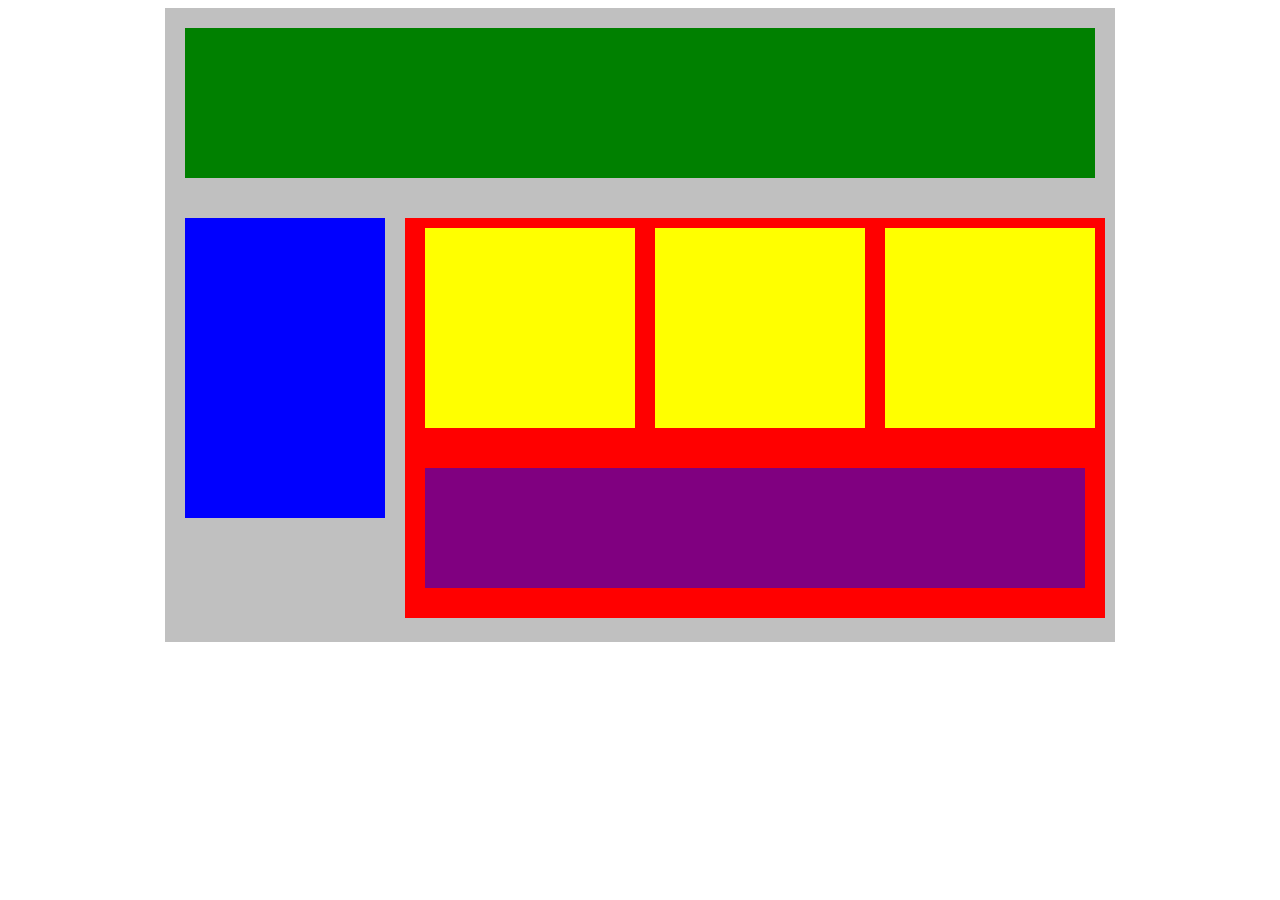
<file: index.html>
<!DOCTYPE html>
<html lang="en">
<head>
    <title>Position Practice</title>
    <link rel="stylesheet" type="text/css" href="style.css">
</head>
<body>
    <div class="container">
        <div class="top-nav"></div>
        <div class="side-nav"></div>
        <div class="main">
            <div class="sub-content"></div>
            <div class="sub-content"></div>
            <div class="sub-content"></div>
            <div id="advertisement"></div>
        </div>
    </div>
</body>
</html>
</file>
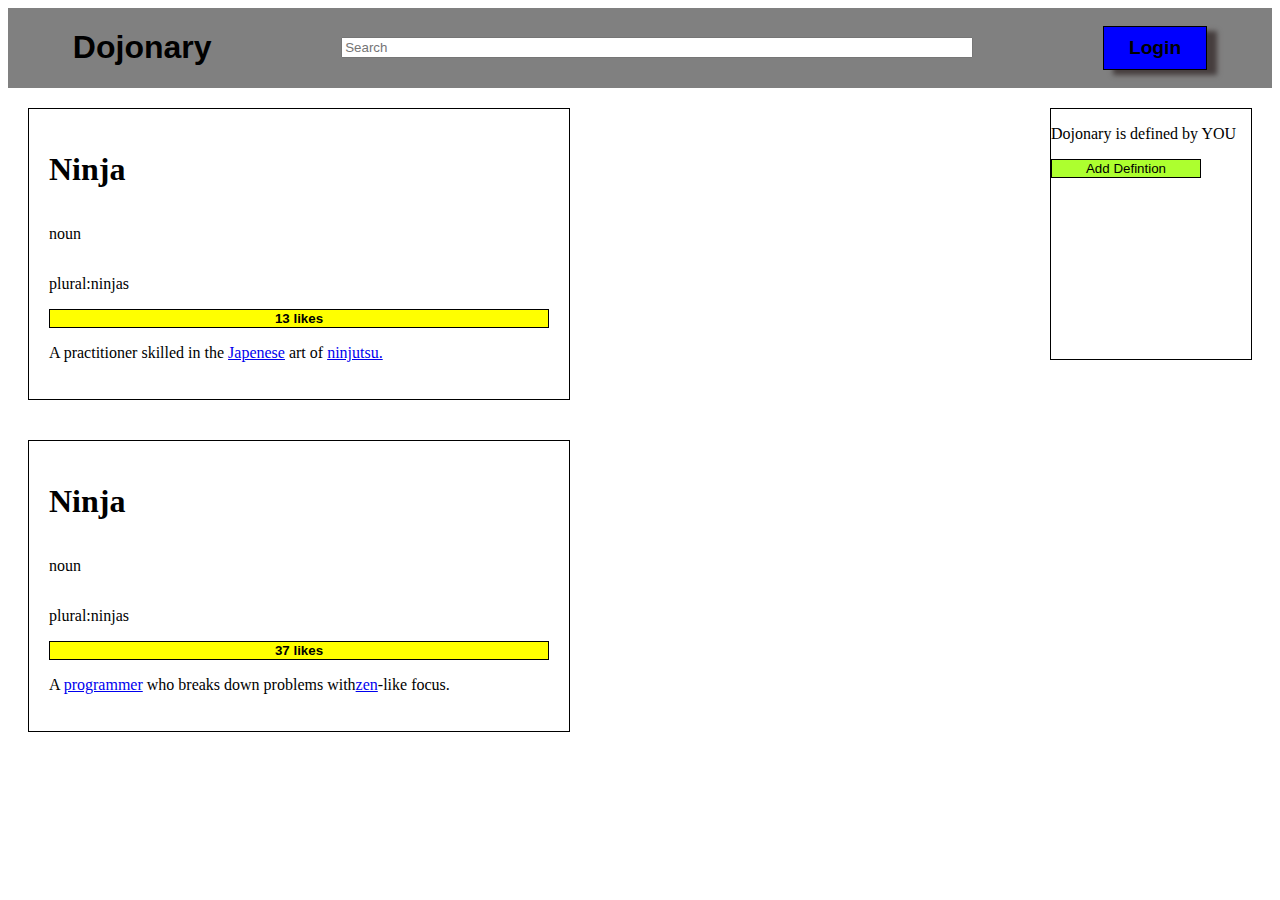
<file: btnclkr.html>
<!DOCTYPE html>
<html lang="en">
<head>
    <meta charset="UTF-8">
    <meta http-equiv="X-UA-Compatible" content="IE=edge">
    <meta name="viewport" content="width=device-width, initial-scale=1.0">
    <title>Button Clicker Assignment</title>
    <link rel="stylesheet" href="btnclkr.css">
</head>
<body>
    <div class="nav-bar">
        <h1>Dojonary</h1>
        <input type="search" placeholder="Search">
        <button onclick="change(this)"> Login</button>
    </div>
    <div class="ninja-definitions">
        <div class="ninja-definition-1">
            <h1>Ninja</h1>
            <p>noun</p>
            <p>plural:ninjas</p>
            <button id="likes" onclick="alert('A ninja liked this post')">13 likes</button>        
            <div class="def1">
                <p>A practitioner skilled in the <a href="#">Japenese</a> art of <a href="#">ninjutsu.</a> </p>
        </div>
    </div>
        <div class="add-definition">
            <p>Dojonary is defined by YOU</p>
            <button onclick="hide(this)">Add Defintion</button>
        </div>
        </div>
        <div class="ninja-definition-1">
            <h1>Ninja</h1>
            <p>noun</p>
            <p>plural:ninjas</p>
            <button class="likes" onclick="alert('A ninja liked this post')">37 likes</button>        
            <div class="def1">
                <p>A <a href="#">programmer</a> who breaks down problems with<a href="#">zen</a>-like focus.</p>
        </div>
    </div>


    <script src="btnclkr.js"></script>
</body>
</html>
</file>
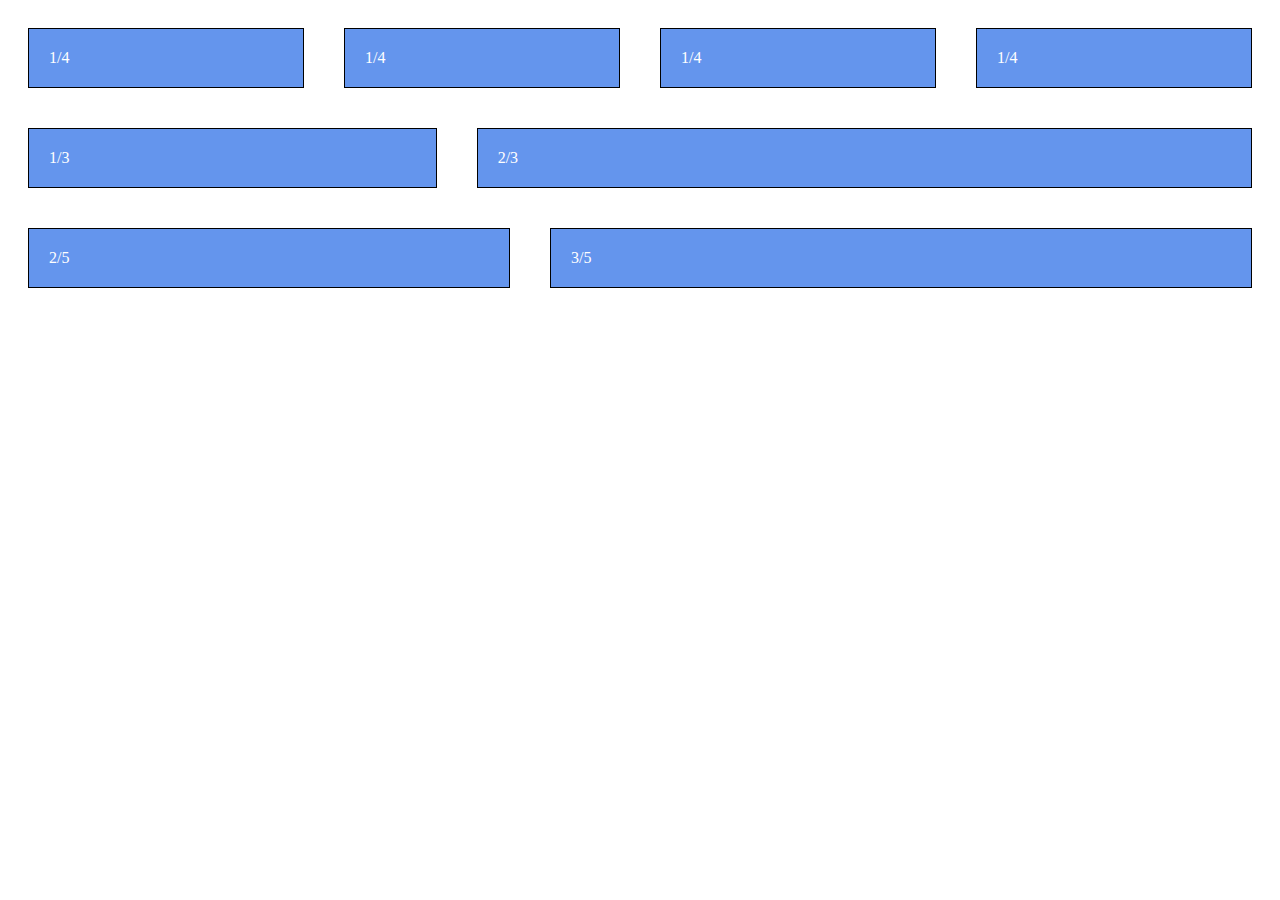
<file: flexcolumn.html>
<!DOCTYPE html>
<html lang="en">
<head>
    <meta charset="UTF-8">
    <meta http-equiv="X-UA-Compatible" content="IE=edge">
    <meta name="viewport" content="width=device-width, initial-scale=1.0">
    <title>Flexible Columns Assignment</title>
    <link rel="stylesheet" href="flexcolumn.css">
</head>
<body>
    <div class="row">
        <div class="col">1/4</div>
        <div class="col">1/4</div>
        <div class="col">1/4</div>
        <div class="col">1/4</div>
    </div>
    <div class="row">
        <div class="col">1/3</div> 
        <div class="col-2">2/3</div>
    </div>
    <div class="row">
        <div class="col-2">2/5</div>
        <div class="col-3">3/5</div>
    </div>
    
    
    
</body>
</html>
</file>
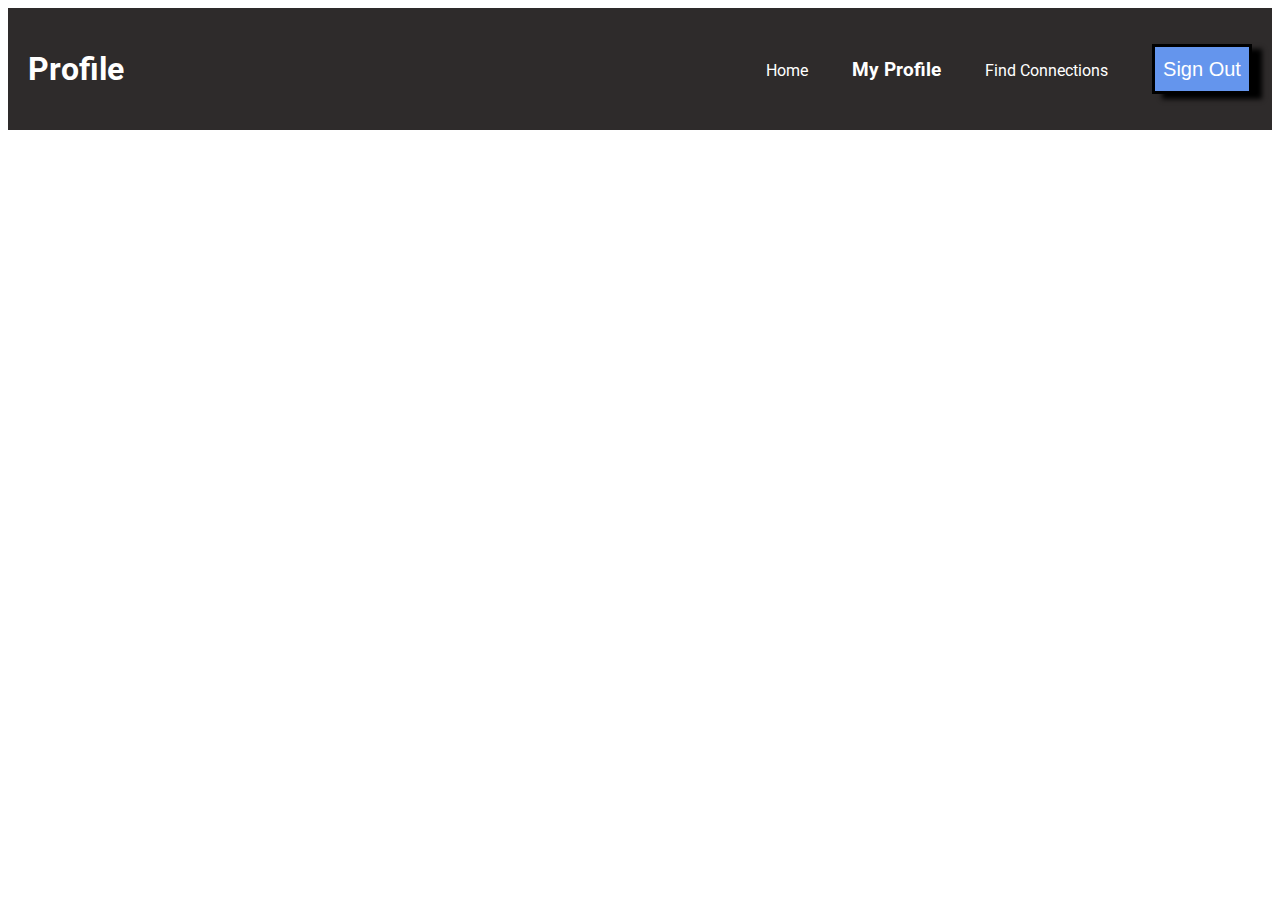
<file: flexnavbar.html>
<!DOCTYPE html>
<html lang="en">
<head>
    <meta charset="UTF-8">
    <meta http-equiv="X-UA-Compatible" content="IE=edge">
    <meta name="viewport" content="width=device-width, initial-scale=1.0">
    <title>Flex Navbar Assignment</title>
    <link rel="stylesheet" href="flexnavbar.css">
    <link href="https://fonts.googleapis.com/css2?family=Roboto:wght@500&display=swap" rel="stylesheet"> 
</head>
<body>
    <div class="nav">
        <h1 class="nav-title">Profile</h1>
        <ul class="nav-links">
            <li><a href="#">Home</a></li>
            <li><a href="#" class="active">My Profile</a></li>
            <li><a href="#">Find Connections</a></li>
            <li><button class="btn">Sign Out</button></li>
        </ul>
    </div>
    
    
</body>
</html>
</file>
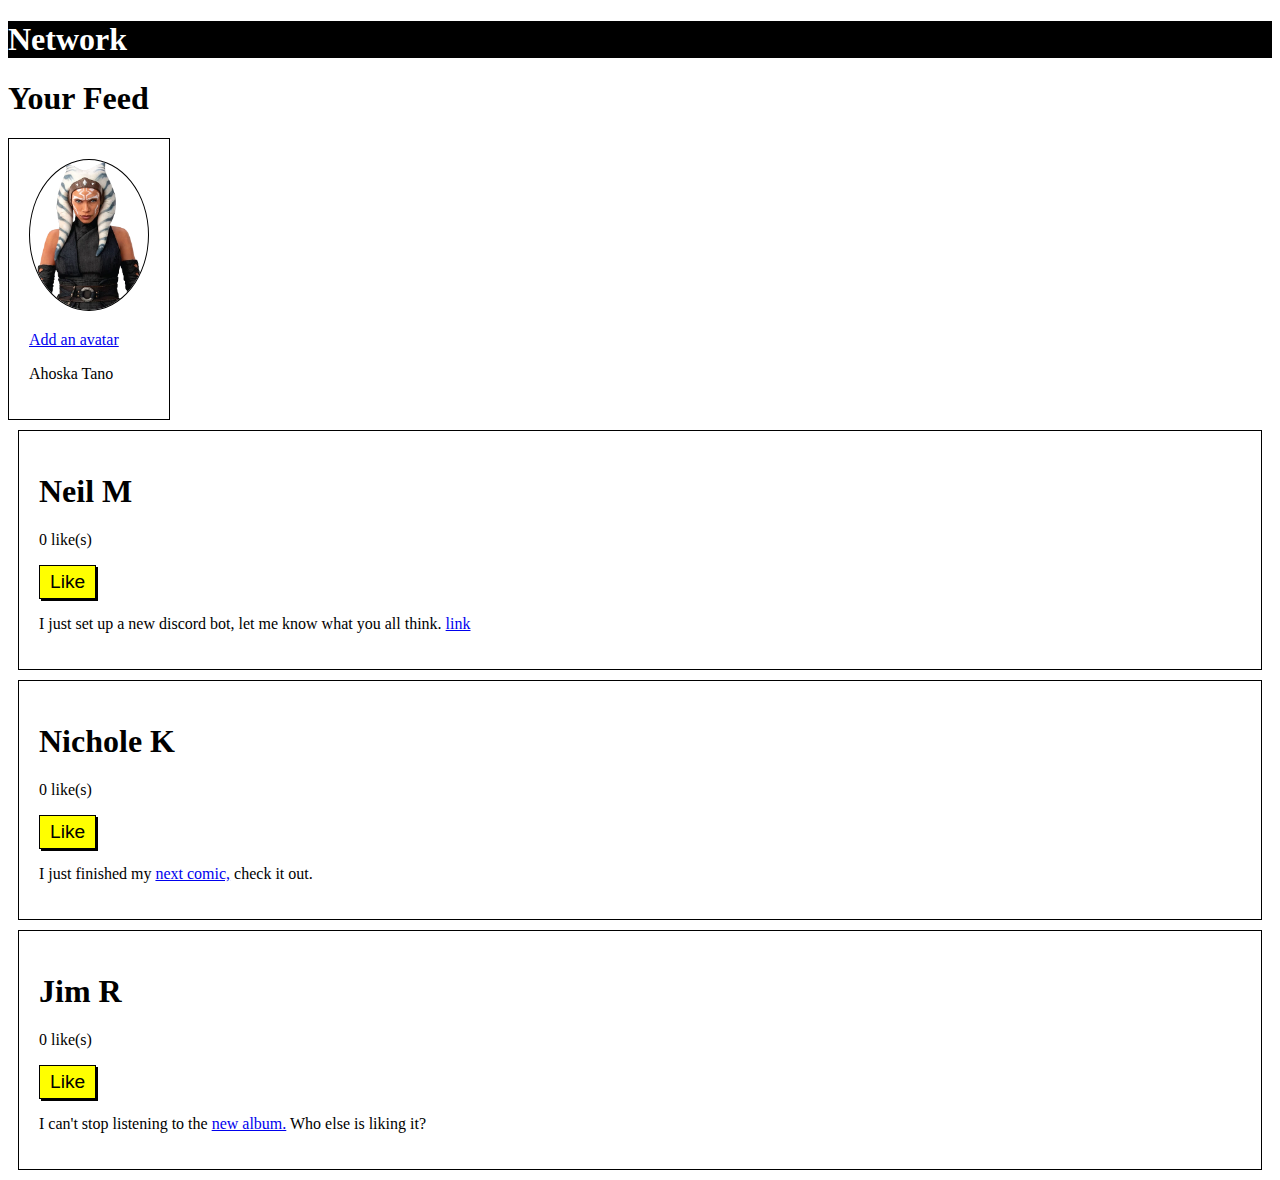
<file: likes.html>
<!DOCTYPE html>
<html lang="en">
<head>
    <meta charset="UTF-8">
    <meta http-equiv="X-UA-Compatible" content="IE=edge">
    <meta name="viewport" content="width=device-width, initial-scale=1.0">
    <title>Likes Assignment</title>
    <link rel="stylesheet" href="likes.css">
</head>
<body>
<h1>Network</h1>
<div class="feed">
    <h1>Your Feed</h1>
    <div class="user">
        <img src="/icons/Ahsoka.webp" alt="profile">
        <p><a href="#">Add an avatar</a></p>
        <p>Ahoska Tano</p>
    </div>
    <div class="feed">
        <div class="neilM">
            <h1>Neil M</h1>
            <p id="nmlikes">0 like(s)</p>
            <button onclick="neilm()">Like</button>
            <p>I just set up a new discord bot, let me know what you all think. <a href="#">link</a></p>
        </div>
        <div class="nicholeK">
            <h1>Nichole K</h1>
            <p id="nklikes">0 like(s)</p>
            <button onclick="nicm()">Like</button>
            <p>I just finished my <a href="#">next comic,</a> check it out.</p>
        </div>
        <div class="jimR">
            <h1>Jim R</h1>
            <p id="jrlikes">0 like(s)</p>
            <button onclick="jimr()">Like</button>
            <p>I can't stop listening to the <a href="#">new album.</a> Who else is liking it?</p>
        </div>
    </div>
</div>
    <script src="likes.js"></script>
</body>
</html>
</file>
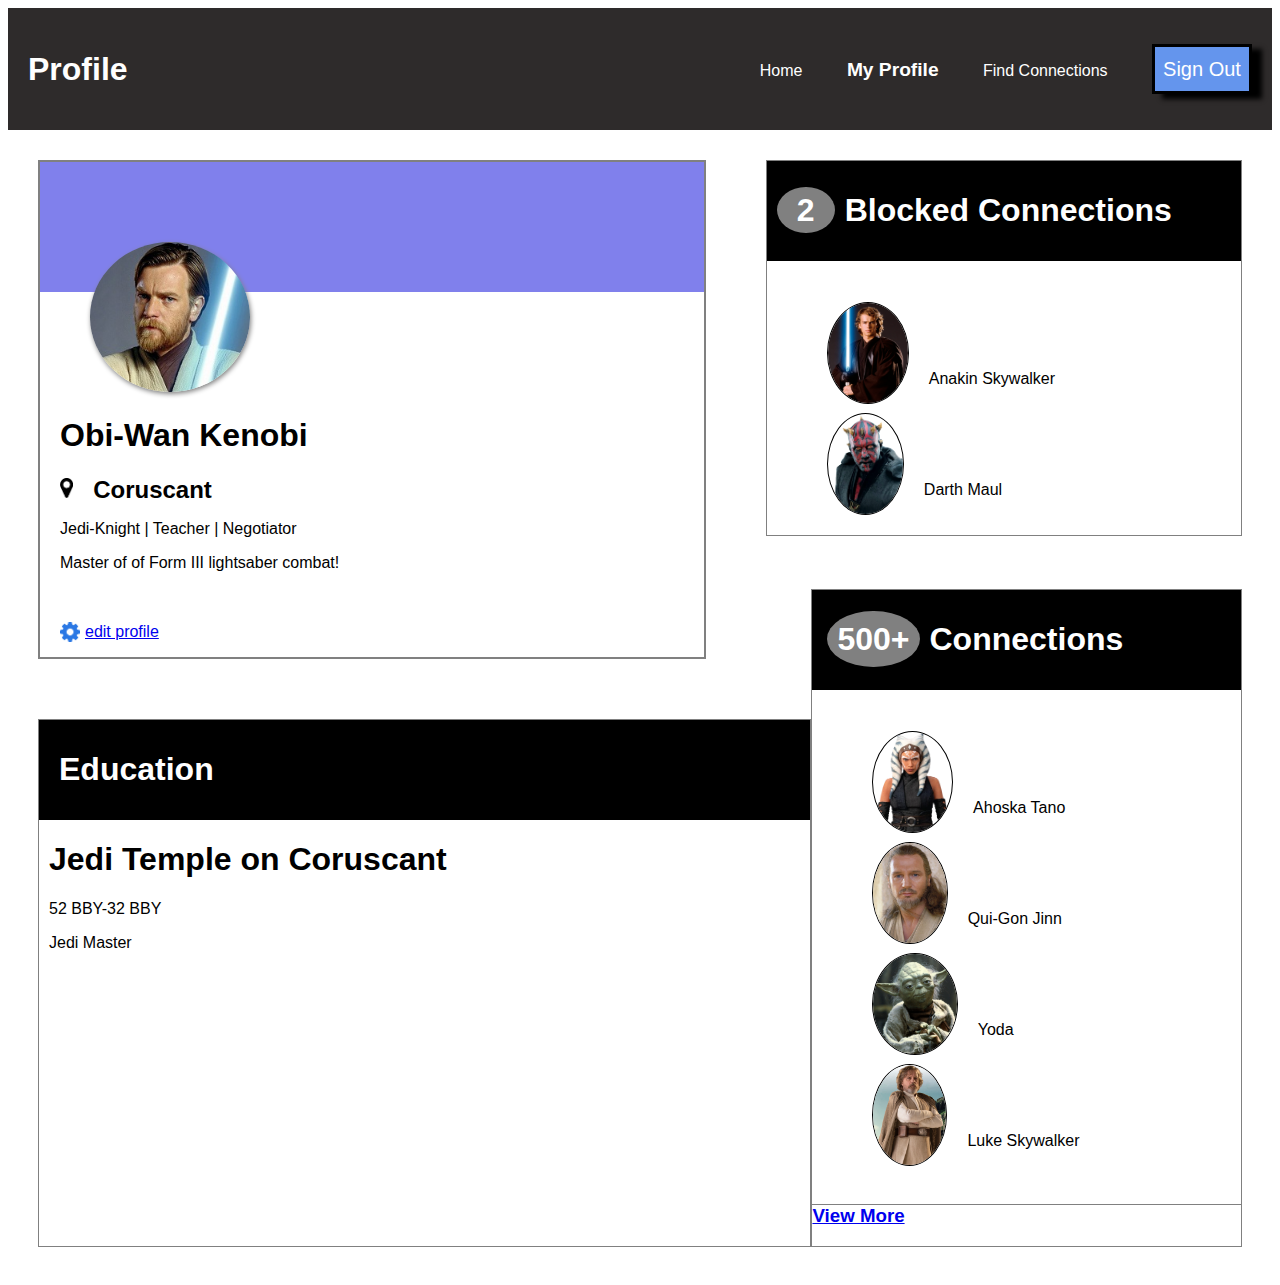
<file: profilepage.html>
<!DOCTYPE html>
<html lang="en">
<head>
    <meta charset="UTF-8">
    <meta http-equiv="X-UA-Compatible" content="IE=edge">
    <meta name="viewport" content="width=device-width, initial-scale=1.0">
    <title>User Card Assignment</title>
    <link rel="stylesheet" href="profilepage.css">
</head>
<body>
    <div class="nav">        
        <h1 class="nav-title">Profile</h1>
        <ul class="nav-links">
            <li><a href="#">Home</a></li>
            <li><a href="#" class="active">My Profile</a></li>
            <li><a href="#">Find Connections</a></li>
            <li><button class="btn">Sign Out</button></li>
        </ul>
    </div>
<section id="usercards">  
    <div class="profile">
        <div class="banner"></div>
        <div class="cont">
            <img src="icons/obi-wan.jpg" alt="User Circle Image" class="user">
            <h1>Obi-Wan Kenobi</h1>
            <img src="icons\map-marker.png" alt="Map Marker" class="map"><h2>Coruscant</h2>
            <div class="desc">
                <p>Jedi-Knight | Teacher | Negotiator</p>
            </div>
            <p>Master of of Form III lightsaber combat!</p>
            <br>
            <p><img src="icons\gear.png" alt="gear" class="gear"><a href="#">edit profile</a></p>
        </div>
    </div>
    <div class="block">
        <div class="blockedban"><h1><a href="#">2</a>Blocked Connections</h1></div>
        <ul>
            <li><img src="/icons/Anakin.webp" alt="Profile Anakin Skywalker">Anakin Skywalker</li>
            <li><img src="/icons/Maul.webp" alt="Profile Darth Maul">Darth Maul</li>
        </ul>
    </div>
</section>
<section id="connections">
    <div class="connect">
        <div class="connectban"><h1><a href="#">500+</a>Connections</h1></div>
        <ul>
            <li><img src="/icons/Ahsoka.webp" alt="Ahoska Profile">Ahoska Tano</li>
            <li><img src="/icons/Qui-Gon.webp" alt="Qui-Gon Profile">Qui-Gon Jinn</li>
            <li><img src="/icons/Yoda.webp" alt="Yoda Profile">Yoda</li>
            <li><img src="/icons/LukeSkywalker.webp" alt="Luke Skywalker Profile">Luke Skywalker</li>
        </ul>
        <h3><a href="#">View More</a></h3>
    </div>

    <div class="edu">
        <div class="eduban"><h1>Education</h1></div>
        <h1>Jedi Temple on Coruscant</h1>
        <p>52 BBY-32 BBY</p>
        <p>Jedi Master</p>
    </div>
</section>
</body>
</html>
</file>
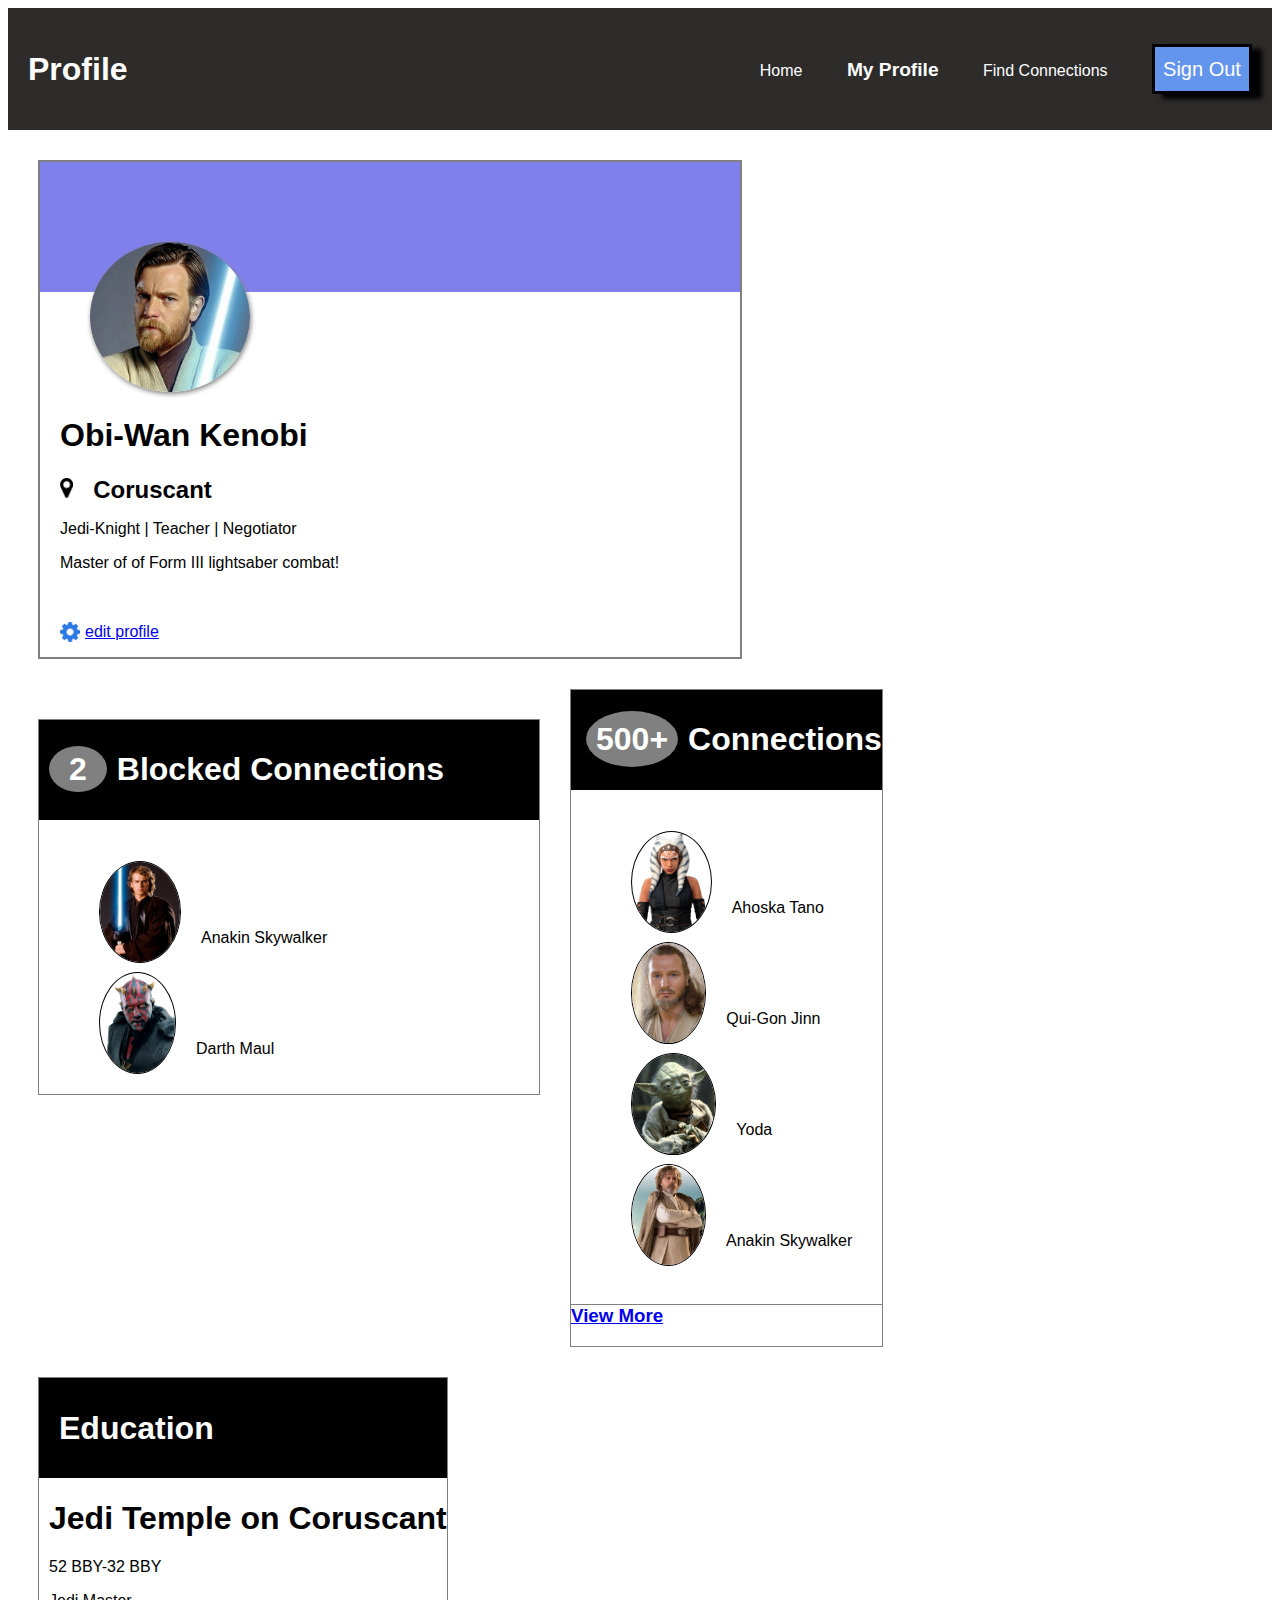
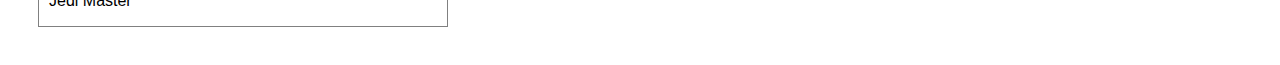
<file: usercard.html>
<!DOCTYPE html>
<html lang="en">
<head>
    <meta charset="UTF-8">
    <meta http-equiv="X-UA-Compatible" content="IE=edge">
    <meta name="viewport" content="width=device-width, initial-scale=1.0">
    <title>User Card Assignment</title>
    <link rel="stylesheet" href="usercard.css">
</head>
<body>
    <div class="nav">        
        <h1 class="nav-title">Profile</h1>
        <ul class="nav-links">
            <li><a href="#">Home</a></li>
            <li><a href="#" class="active">My Profile</a></li>
            <li><a href="#">Find Connections</a></li>
            <li><button class="btn">Sign Out</button></li>
        </ul>
    </div>
<section id="usercards">  
    <div class="profile">
        <div class="banner"></div>
        <div class="cont">
            <img src="icons/obi-wan.jpg" alt="User Circle Image" class="user">
            <h1>Obi-Wan Kenobi</h1>
            <img src="icons\map-marker.png" alt="Map Marker" class="map"><h2>Coruscant</h2>
            <div class="desc">
                <p>Jedi-Knight | Teacher | Negotiator</p>
            </div>
            <p>Master of of Form III lightsaber combat!</p>
            <br>
            <p><img src="icons\gear.png" alt="gear" class="gear"><a href="#">edit profile</a></p>
        </div>
    </div>
    <div class="block">
        <div class="blockedban"><h1><a href="#">2</a>Blocked Connections</h1></div>
        <ul>
            <li><img src="/icons/Anakin.webp" alt="Profile Anakin Skywalker">Anakin Skywalker</li>
            <li><img src="/icons/Maul.webp" alt="Profile Darth Maul">Darth Maul</li>
        </ul>
    </div>
    <div class="connect">
        <div class="connectban"><h1><a href="#">500+</a>Connections</h1></div>
        <ul>
            <li><img src="/icons/Ahsoka.webp" alt="Ahoska Profile">Ahoska Tano</li>
            <li><img src="/icons/Qui-Gon.webp" alt="Qui-Gon Profile">Qui-Gon Jinn</li>
            <li><img src="/icons/Yoda.webp" alt="Yoda Profile">Yoda</li>
            <li><img src="/icons/LukeSkywalker.webp" alt="Luke Skywalker Profile">Anakin Skywalker</li>
        </ul>
        <h3><a href="#">View More</a></h3>
    </div>
    <div class="edu">
        <div class="eduban"><h1>Education</h1></div>
        <h1>Jedi Temple on Coruscant</h1>
        <p>52 BBY-32 BBY</p>
        <p>Jedi Master</p>
    </div>
</section>
</body>
</html>
</file>
<file: style.css>
.container {
  width: 950px;
  background-color: silver;
  margin: 0px auto;
  overflow: hidden;
  height: auto;
}
.top-nav {
  height: 150px;
  background-color: green;
  margin: 20px;
}
.side-nav {
  height: 300px;
  width: 200px;
  background-color: blue;
  margin: 20px;
  display: inline;
  position: fixed;
}
.main {
  height: 400px;
  width: 700px;
  background-color: red;
  margin: 20px;
  display: inline-block;
  margin-left: 240px;
}
.sub-content {
  height: 200px;
  width: 210px;
  background-color: yellow;
  margin: 10px;
  float: right;
}
#advertisement {
  height: 120px;
  width: 660px;
  background-color: purple;
  margin-top: 250px;
  margin-left: 20px;
}
</file>
<file: btnclkr.css>
.nav-bar {
  background-color: gray;
  width: auto;
  height: auto;
  display: flex;
  align-items: center;
  justify-content: space-around;
}
.nav-bar h1 {
  font-family: sans-serif;
}
.nav-bar input {
  width: 50%;
  align-self: center;
}
.nav-bar button {
  color: black;
  background-color: blue;
  padding: 10px 25px 10px 25px;
  font-size: larger;
  font-weight: bold;
  box-shadow: 10px 5px 5px rgb(70, 62, 62);
  border: 1px solid black;
}
.ninja-definition-1 {
  border: 1px solid black;
  margin: 20px;
  width: 500px;
  height: 250px;
  display: flex;
  flex-flow: column wrap;
  align-items: space-between;
  justify-content: center;
  padding: 20px;
}
.ninja-definition-1 button {
  background-color: yellow;
  color: black;
  font-weight: bold;
  border: 1px solid black;
}
.ninja-definitions {
  display: flex;
  justify-content: space-between;
}
.add-definition {
  border: 1px solid black;
  height: 250px;
  width: 200px;
  margin: 20px;
}
.add-definition button {
  background-color: greenyellow;
  border: 1px solid black;
  width: 150px;
  align-self: center;
}
</file>
<file: flexcolumn.css>
.row {
  display: flex;
  align-items: center;
  justify-content: space-evenly;
}
.col {
  color: white;
  border: black 1px solid;
  background-color: cornflowerblue;
  padding: 20px;
  margin: 20px;
  flex: 1;
}

.col-2 {
  color: white;
  border: black 1px solid;
  background-color: cornflowerblue;
  padding: 20px;
  margin: 20px;
  flex: 2;
}
.col-3 {
  color: white;
  border: black 1px solid;
  background-color: cornflowerblue;
  padding: 20px;
  margin: 20px;
  flex: 3;
}
</file>
<file: flexnavbar.css>
div.nav {
  background-color: rgb(46, 43, 43);
  color: white;
  display: flex;
  align-items: center;
  justify-content: space-between;
  font-family: Roboto;
}
li {
  display: inline-block;
  margin: 20px;
}
.nav-title {
  margin-left: 20px;
}
a {
  text-decoration: none;
  color: white;
}
.btn {
  background-color: cornflowerblue;
  color: white;
  border: 3px black solid;
  height: 50px;
  width: 100px;
  font-size: 20px;
  box-shadow: 10px 5px 5px black;
}

.active {
  font-weight: bolder;
  font-size: larger;
}
</file>
<file: likes.css>
body > h1 {
  color: white;
  background-color: black;
}
.neilM {
  border: 1px solid black;
  margin: 10px;
  padding: 20px;
}
.nicholeK {
  border: 1px solid black;
  margin: 10px;
  padding: 20px;
}
.jimR {
  border: 1px solid black;
  margin: 10px;
  padding: 20px;
}
.feed img {
  height: 150px;
  border: 1px solid black;
  border-radius: 99%;
}
.user {
  border: 1px solid black;
  padding: 20px;
  width: min-content;
}
button {
  color: black;
  background-color: yellow;
  border: 1px solid black;
  font-size: larger;
  padding: 5px 10px 5px 10px;
  box-shadow: 2px 2px;
}
</file>
<file: profilepage.css>
div.nav {
  background-color: rgb(46, 43, 43);
  color: white;
  display: flex;
  align-items: center;
  justify-content: space-between;
  font-family: Roboto;
}
li {
  display: inline-block;
  margin: 20px;
}
.nav-title {
  margin-left: 20px;
}
li > a {
  text-decoration: none;
  color: white;
}
.btn {
  background-color: cornflowerblue;
  color: white;
  border: 3px black solid;
  height: 50px;
  width: 100px;
  font-size: 20px;
  box-shadow: 10px 5px 5px black;
}
.nav-links {
  font-family: sans-serif;
}

.active {
  font-weight: bolder;
  font-size: larger;
}
.profile {
  background-color: white;
  border: 2px solid gray;
  height: auto;
  width: 700px;
  margin: 30px;
  display: flex;
  align-items: center;
  justify-content: space-between;
  flex-wrap: wrap;
  overflow: hidden;
}

.banner {
  background-color: rgb(128, 128, 236);
  height: 100px;
  width: 100%;
  display: inline;
  padding-top: 30px;
}
.user {
  height: 150px;
  box-shadow: gray 1px 2px 5px;
  border-radius: 99%;
  margin-left: 30px;
  margin-top: -50px;
  align-self: flex-start;
  display: inline;
}
.map {
  display: inline-block;
  height: 20px;
  display: inline-block;
}
h2 {
  display: inline;
  font-family: sans-serif;
  margin-left: 20px;
}
h1 {
  font-family: sans-serif;
}
.gear {
  height: 20px;
  display: inline;
  margin-bottom: -5px;
  margin-right: 5px;
}

.cont {
  display: flex;
  flex-flow: column wrap;
  align-items: flex-start;
  justify-content: space-around;
  display: inline;
  margin-left: 20px;
  font-family: sans-serif;
}
.profile > a {
  display: inline-block;
}

.connect {
  border: 1px solid gray;
  display: flex;
  justify-content: flex-start;
  flex-flow: column;
  height: auto;
  width: 500px;
  margin: -100px 30px 30px -30px;
}
.connect img {
  height: 100px;
  border: 1px solid black;
  border-radius: 99%;
  margin: 5px 20px -20px 0px;
}
.connect li {
  display: block;
  font-family: sans-serif;
}
.connectban {
  color: white;
  background-color: black;
  padding: 10px 0px 10px 5px;
}
.connectban a {
  text-decoration: none;
  color: white;
  background-color: gray;
  border-radius: 99%;
  padding: 10px;
  margin: 0px 10px 0px 10px;
}
.connect h3 {
  border-top: 1px solid gray;
  font-family: sans-serif;
}
.edu {
  border: 1px solid gray;
  margin: 30px;
  order: -1;
  width: 900px;
  height: auto;
}
.eduban {
  color: white;
  background-color: black;
  padding: 10px;
}
.edu p {
  padding-left: 10px;
  font-family: sans-serif;
}
.edu h1 {
  padding-left: 10px;
  font-family: sans-serif;
}
.block {
  border: 1px solid gray;
  display: flex;
  justify-content: flex-start;
  flex-flow: column;
  margin: 30px;
  width: 500px;
}
.block img {
  height: 100px;
  border: 1px solid black;
  border-radius: 99%;
  margin: 5px 20px -20px 0px;
}
.block li {
  display: block;
  font-family: sans-serif;
}
.blockedban {
  color: white;
  background-color: black;
  padding: 10px;
}
.blockedban a {
  text-decoration: none;
  color: white;
  background-color: gray;
  border-radius: 99%;
  padding: 5px 20px 5px 20px;
  margin-right: 10px;
}
#usercards {
  display: flex;
  align-items: flex-start;
  flex-flow: row nowrap;
  justify-content: space-around;
}
#connections {
  display: flex;
  justify-content: space-between;
}
</file>
<file: usercard.css>
div.nav {
  background-color: rgb(46, 43, 43);
  color: white;
  display: flex;
  align-items: center;
  justify-content: space-between;
  font-family: Roboto;
}
li {
  display: inline-block;
  margin: 20px;
}
.nav-title {
  margin-left: 20px;
}
li > a {
  text-decoration: none;
  color: white;
}
.btn {
  background-color: cornflowerblue;
  color: white;
  border: 3px black solid;
  height: 50px;
  width: 100px;
  font-size: 20px;
  box-shadow: 10px 5px 5px black;
}
.nav-links {
  font-family: sans-serif;
}

.active {
  font-weight: bolder;
  font-size: larger;
}
.profile {
  background-color: white;
  border: 2px solid gray;
  height: auto;
  width: 700px;
  margin: 30px;
  display: flex;
  align-items: center;
  justify-content: space-between;
  flex-wrap: wrap;
  overflow: hidden;
}

.banner {
  background-color: rgb(128, 128, 236);
  height: 100px;
  width: 100%;
  display: inline;
  padding-top: 30px;
}
.user {
  height: 150px;
  box-shadow: gray 1px 2px 5px;
  border-radius: 99%;
  margin-left: 30px;
  margin-top: -50px;
  align-self: flex-start;
  display: inline;
}
.map {
  display: inline-block;
  height: 20px;
  display: inline-block;
}
h2 {
  display: inline;
  font-family: sans-serif;
  margin-left: 20px;
}
h1 {
  font-family: sans-serif;
}
.gear {
  height: 20px;
  display: inline;
  margin-bottom: -5px;
  margin-right: 5px;
}

.cont {
  display: flex;
  flex-flow: column wrap;
  align-items: flex-start;
  justify-content: space-around;
  display: inline;
  margin-left: 20px;
  font-family: sans-serif;
}
.profile > a {
  display: inline-block;
}

.connect {
  border: 1px solid gray;
  display: flex;
  justify-content: flex-start;
  flex-flow: column;
}
.connect img {
  height: 100px;
  border: 1px solid black;
  border-radius: 99%;
  margin: 5px 20px -20px 0px;
}
.connect li {
  display: block;
  font-family: sans-serif;
}
.connectban {
  color: white;
  background-color: black;
  padding: 10px 0px 10px 5px;
}
.connectban a {
  text-decoration: none;
  color: white;
  background-color: gray;
  border-radius: 99%;
  padding: 10px;
  margin: 0px 10px 0px 10px;
}
.connect h3 {
  border-top: 1px solid gray;
  font-family: sans-serif;
}
.edu {
  border: 1px solid gray;
  margin: 30px;
}
.eduban {
  color: white;
  background-color: black;
  padding: 10px;
}
.edu p {
  padding-left: 10px;
  font-family: sans-serif;
}
.edu h1 {
  padding-left: 10px;
  font-family: sans-serif;
}
.block {
  border: 1px solid gray;
  display: flex;
  justify-content: flex-start;
  flex-flow: column;
  margin: 30px;
  width: 500px;
}
.block img {
  height: 100px;
  border: 1px solid black;
  border-radius: 99%;
  margin: 5px 20px -20px 0px;
}
.block li {
  display: block;
  font-family: sans-serif;
}
.blockedban {
  color: white;
  background-color: black;
  padding: 10px;
}
.blockedban a {
  text-decoration: none;
  color: white;
  background-color: gray;
  border-radius: 99%;
  padding: 5px 20px 5px 20px;
  margin-right: 10px;
}
#usercards {
  display: flex;
  align-items: flex-start;
  flex-flow: row wrap;
}
</file>
